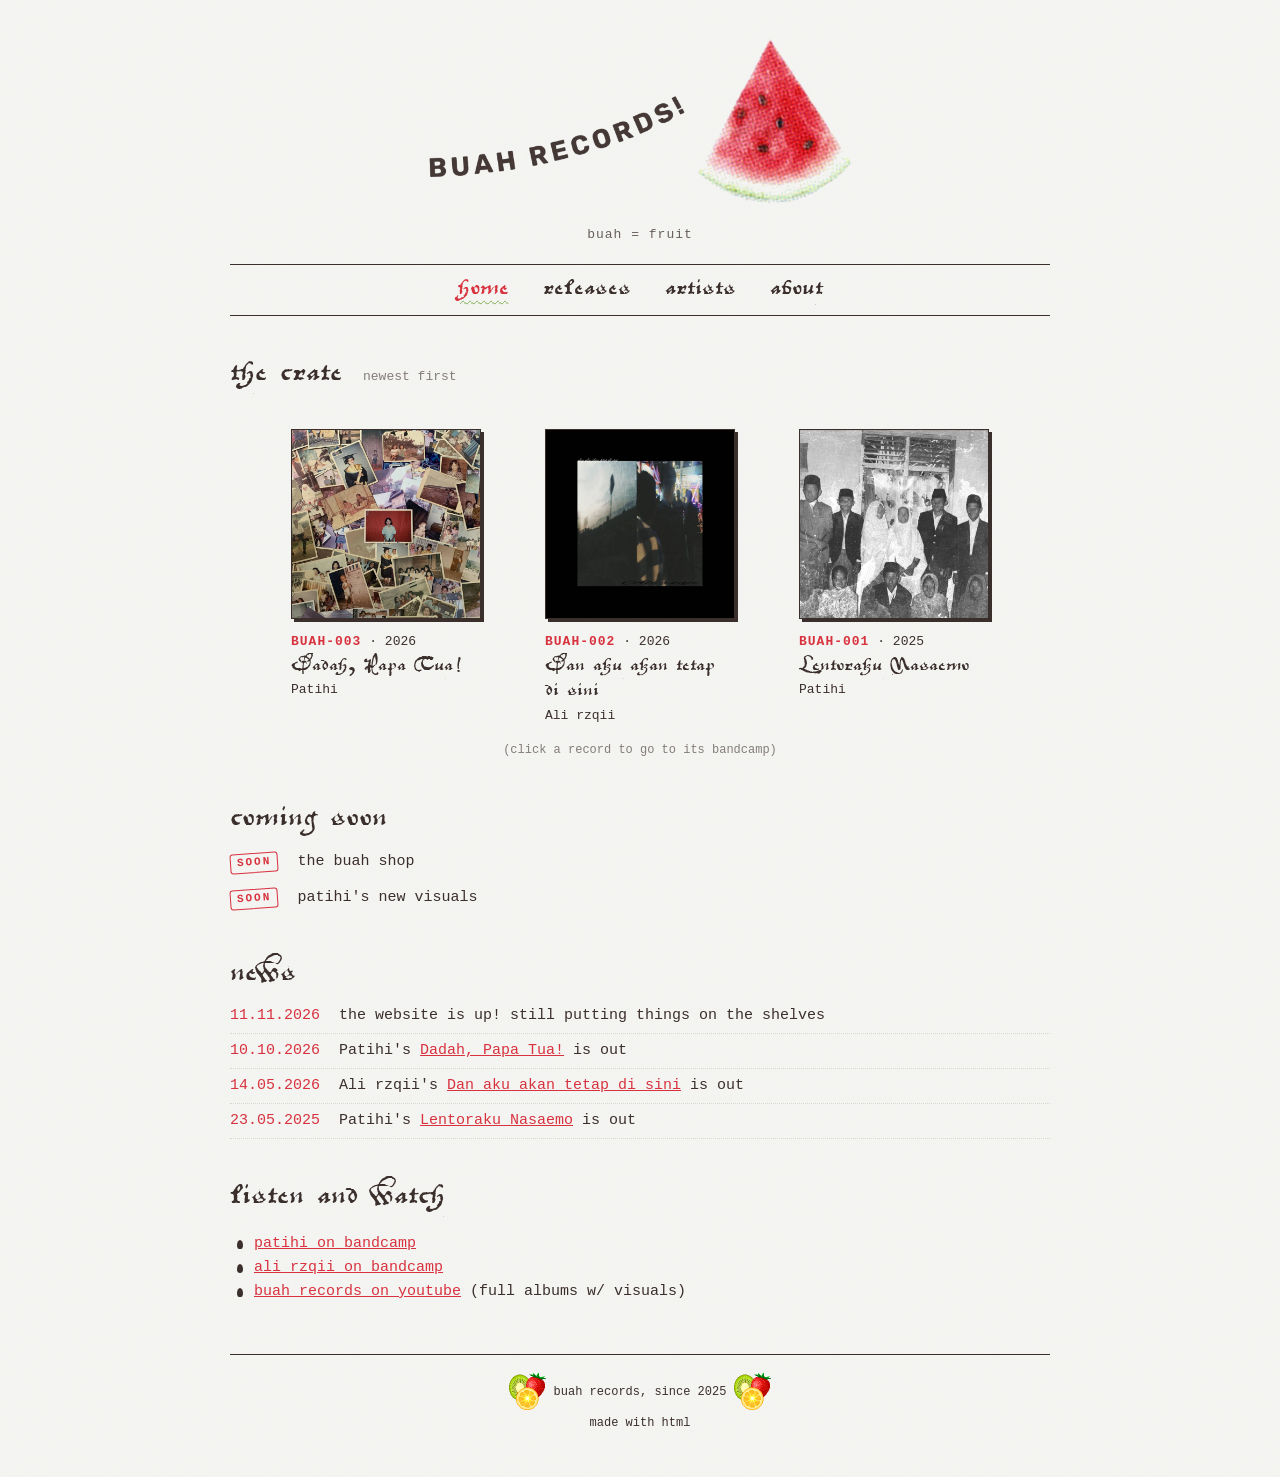
<file: index.html>
<!DOCTYPE html>
<html lang="en">
  <head>
    <meta charset="utf-8">
    <meta name="viewport" content="width=device-width, initial-scale=1">
    <title>Buah Records</title>
    <link rel="stylesheet" href="style.css">
  </head>
  <body>
    <div id="wrap">

      <header>
        <a class="logo" href="index.html"><img src="images/logo.png" alt="Buah Records! with a watermelon slice"></a>
        <p class="tag">buah = fruit</p>
      </header>

      <nav>
        <a href="index.html" class="here">home</a>
        <a href="releases.html">releases</a>
        <a href="artists.html">artists</a>
        <a href="about.html">about</a>
      </nav>

      <!-- ===== THE CRATE =====
           to add a record: copy one <a class="record"> block,
           change the bandcamp link, the cover image and the label text. -->
      <h2>the crate <small>newest first</small></h2>

      <div class="crate">

        <a class="record" href="https://patihi.bandcamp.com/album/dadah-papa-tua" target="_blank">
          <div class="sleeve-box">
            <div class="vinyl"></div>
            <img class="sleeve" src="images/dadah-papa-tua.jpg" alt="cover of Dadah, Papa Tua!">
          </div>
          <div class="label">
            <span class="cat">BUAH-003</span> &middot; 2026
            <b>Dadah, Papa Tua!</b>
            Patihi
          </div>
        </a>

        <a class="record" href="https://alirzqii.bandcamp.com/album/dan-aku-akan-tetap-di-sini" target="_blank">
          <div class="sleeve-box">
            <div class="vinyl"></div>
            <img class="sleeve" src="images/dan-aku-akan-tetap-di-sini.jpg" alt="cover of Dan aku akan tetap di sini">
          </div>
          <div class="label">
            <span class="cat">BUAH-002</span> &middot; 2026
            <b>Dan aku akan tetap di sini</b>
            Ali rzqii
          </div>
        </a>

        <a class="record" href="https://patihi.bandcamp.com/album/lentoraku-nasaemo" target="_blank">
          <div class="sleeve-box">
            <div class="vinyl"></div>
            <img class="sleeve" src="images/lentoraku-nasaemo.jpg" alt="cover of Lentoraku Nasaemo">
          </div>
          <div class="label">
            <span class="cat">BUAH-001</span> &middot; 2025
            <b>Lentoraku Nasaemo</b>
            Patihi
          </div>
        </a>

      </div>
      <p class="hint">(click a record to go to its bandcamp)</p>

      <h2>coming soon</h2>
      <!-- ===== COMING SOON =====
           one <li> per thing. copy a line to add one, delete the line when it's out.
           when it's out, move it to "news" below.
           if there's nothing coming, delete the whole <ul> and write: <p>nothing yet, stay tuned</p> -->
      <ul class="soon">
        <li><span class="stamp">soon</span> the buah shop</li>
        <li><span class="stamp">soon</span> patihi's new visuals</li>
      </ul>

      <h2>news</h2>
      <!-- ===== NEWS =====
           newest at the TOP. copy this line, paste it above the others, change the date and words:
           <li><span class="date">DD.MM.YYYY</span> what happened</li>
           to link something, wrap the words like this: <a href="releases.html">words</a> -->

      <ul class="log">
        <li><span class="date">11.11.2026</span> the website is up! still putting things on the shelves</li>
        <li><span class="date">10.10.2026</span> Patihi's <a href="releases.html#dadah-papa-tua">Dadah, Papa Tua!</a> is out</li>
        <li><span class="date">14.05.2026</span> Ali rzqii's <a href="releases.html#dan-aku">Dan aku akan tetap di sini</a> is out</li>
        <li><span class="date">23.05.2025</span> Patihi's <a href="releases.html#lentoraku">Lentoraku Nasaemo</a> is out</li>
      </ul>

      <h2>listen and watch</h2>
      <ul class="seeds">
        <li><a href="https://patihi.bandcamp.com" target="_blank">patihi on bandcamp</a></li>
        <li><a href="https://alirzqii.bandcamp.com" target="_blank">ali rzqii on bandcamp</a></li>
        <li><a href="https://www.youtube.com/@buahrecords" target="_blank">buah records on youtube</a> (full albums w/ visuals)</li>
      </ul>

      <footer>
        <p>
          <img class="fruit" src="images/glitter/fruits-small.gif" alt="">
          buah records, since 2025
          <img class="fruit" src="images/glitter/fruits-small.gif" alt="">
        </p>
        <p>made with html</p>
      </footer>

    </div>
  </body>
</html>
</file>
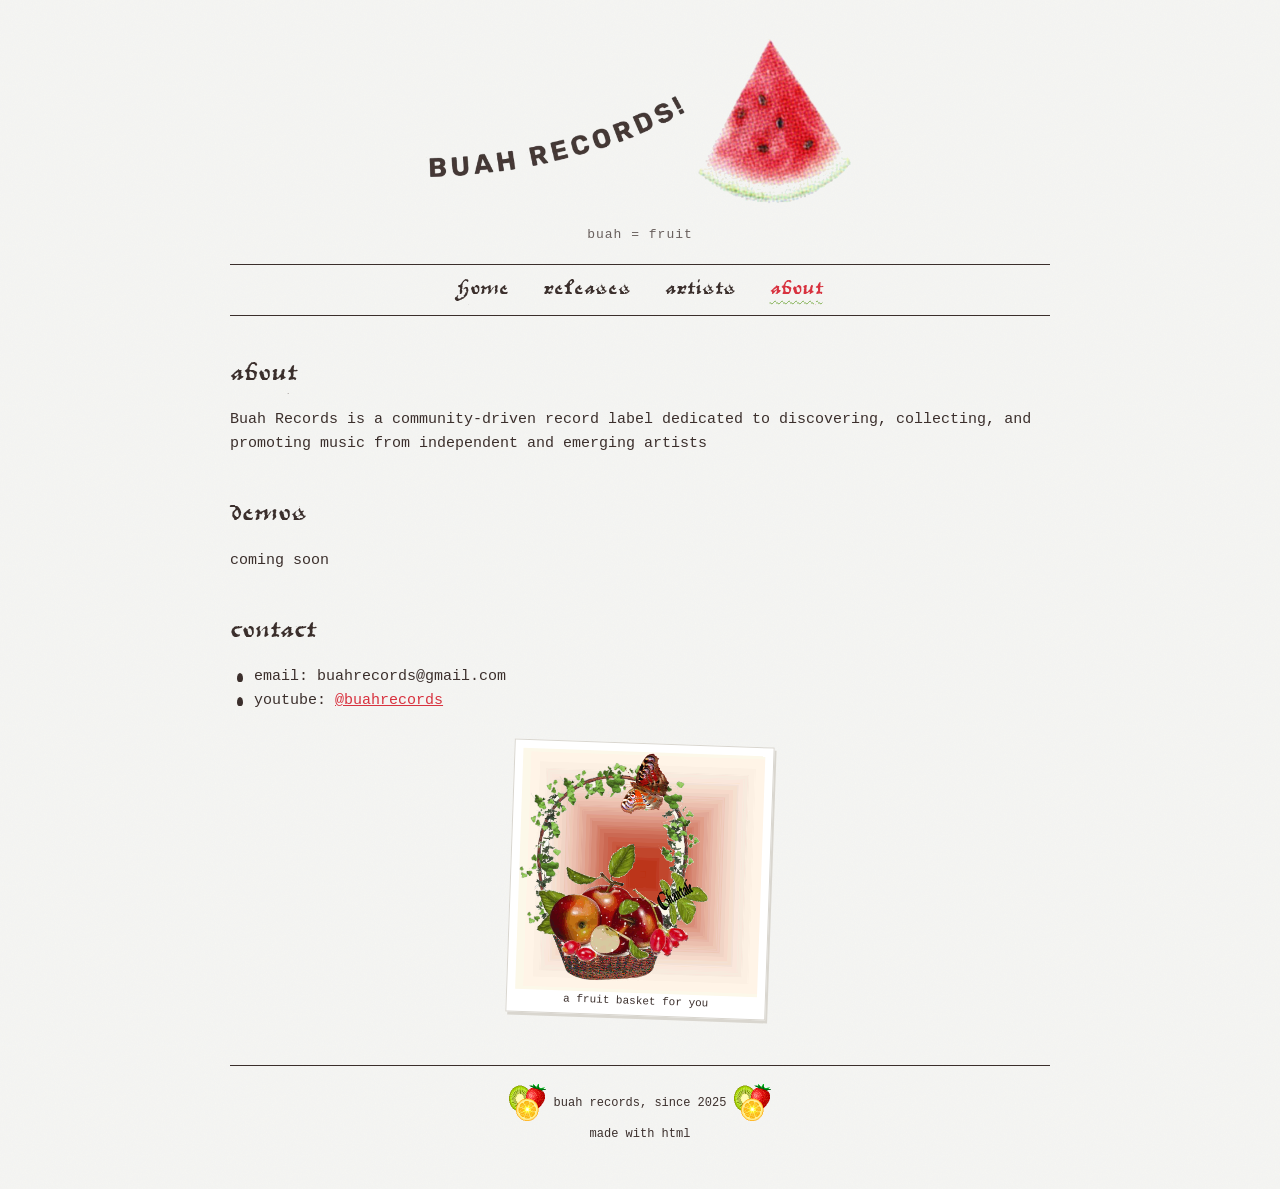
<file: about.html>
<!DOCTYPE html>
<html lang="en">
  <head>
    <meta charset="utf-8">
    <meta name="viewport" content="width=device-width, initial-scale=1">
    <title>about - Buah Records</title>
    <link rel="stylesheet" href="style.css">
  </head>
  <body>
    <div id="wrap">

      <header>
        <a class="logo" href="index.html"><img src="images/logo.png" alt="Buah Records! with a watermelon slice"></a>
        <p class="tag">buah = fruit</p>
      </header>

      <nav>
        <a href="index.html">home</a>
        <a href="releases.html">releases</a>
        <a href="artists.html">artists</a>
        <a href="about.html" class="here">about</a>
      </nav>

      <h2>about</h2>
      <p>Buah Records is a community-driven record label dedicated to discovering, collecting, and promoting music from independent and emerging artists</p>

      <h2>demos</h2>
      <p>coming soon</p>

      <h2>contact</h2>
      <ul class="seeds">
        <li>email: buahrecords@gmail.com </li>
        <li>youtube: <a href="https://www.youtube.com/@buahrecords" target="_blank">@buahrecords</a></li>
      </ul>

      <div class="postcard">
        <img src="images/glitter/fruits-big.gif" alt="a glittery basket of apples with a butterfly">
        a fruit basket for you
      </div>

      <footer>
        <p>
          <img class="fruit" src="images/glitter/fruits-small.gif" alt="">
          buah records, since 2025
          <img class="fruit" src="images/glitter/fruits-small.gif" alt="">
        </p>
        <p>made with html </p>
      </footer>

    </div>
  </body>
</html>
</file>
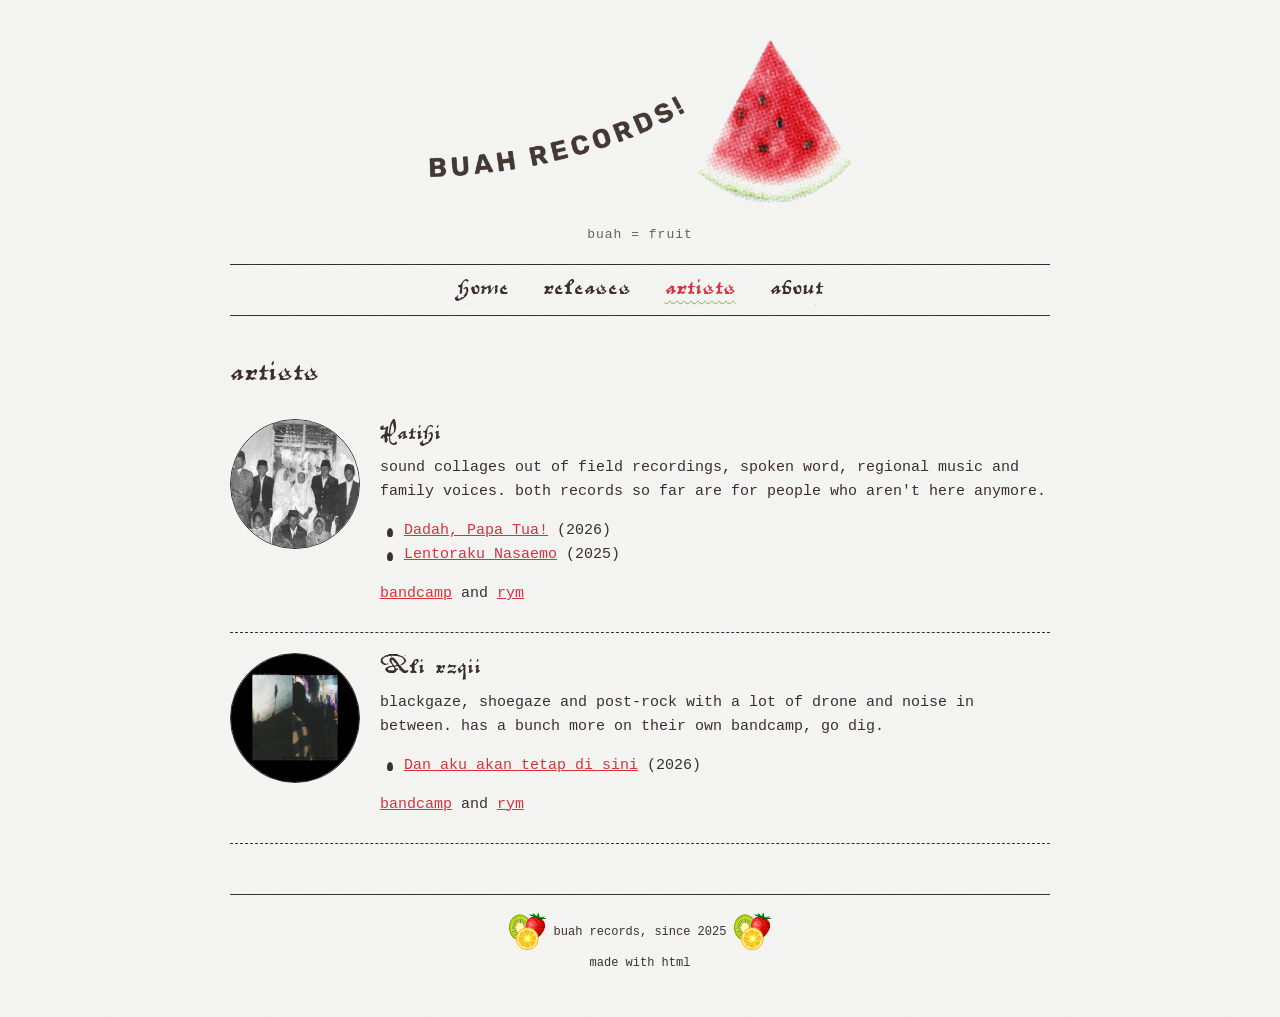
<file: artists.html>
<!DOCTYPE html>
<html lang="en">
  <head>
    <meta charset="utf-8">
    <meta name="viewport" content="width=device-width, initial-scale=1">
    <title>artists - Buah Records</title>
    <link rel="stylesheet" href="style.css">
  </head>
  <body>
    <div id="wrap">

      <header>
        <a class="logo" href="index.html"><img src="images/logo.png" alt="Buah Records! with a watermelon slice"></a>
        <p class="tag">buah = fruit</p>
      </header>

      <nav>
        <a href="index.html">home</a>
        <a href="releases.html">releases</a>
        <a href="artists.html" class="here">artists</a>
        <a href="about.html">about</a>
      </nav>

      <h2>artists</h2>

      <!-- one .artist block per person. swap the picture for a real photo
           whenever you have one (put it in the images folder). -->

      <div class="artist">
        <img src="images/lentoraku-nasaemo.jpg" alt="">
        <div>
          <h3>Patihi</h3>
          <p>sound collages out of field recordings, spoken word, regional music and family
          voices. both records so far are for people who aren't here anymore.</p>
          <ul class="seeds">
            <li><a href="releases.html#dadah-papa-tua">Dadah, Papa Tua!</a> (2026)</li>
            <li><a href="releases.html#lentoraku">Lentoraku Nasaemo</a> (2025)</li>
          </ul>
          <p><a href="https://patihi.bandcamp.com" target="_blank">bandcamp</a>
          and <a href="https://rateyourmusic.com/artist/patihi" target="_blank">rym</a></p>
        </div>
      </div>

      <div class="artist">
        <img src="images/dan-aku-akan-tetap-di-sini.jpg" alt="">
        <div>
          <h3>Ali rzqii</h3>
          <p>blackgaze, shoegaze and post-rock with a lot of drone and noise in between.
          has a bunch more on their own bandcamp, go dig.</p>
          <ul class="seeds">
            <li><a href="releases.html#dan-aku">Dan aku akan tetap di sini</a> (2026)</li>
          </ul>
          <p><a href="https://alirzqii.bandcamp.com" target="_blank">bandcamp</a>
          and <a href="https://rateyourmusic.com/artist/ali-rzqii" target="_blank">rym</a></p>
        </div>
      </div>

      <footer>
        <p>
          <img class="fruit" src="images/glitter/fruits-small.gif" alt="">
          buah records, since 2025
          <img class="fruit" src="images/glitter/fruits-small.gif" alt="">
        </p>
        <p>made with html</p>
      </footer>

    </div>
  </body>
</html>
</file>
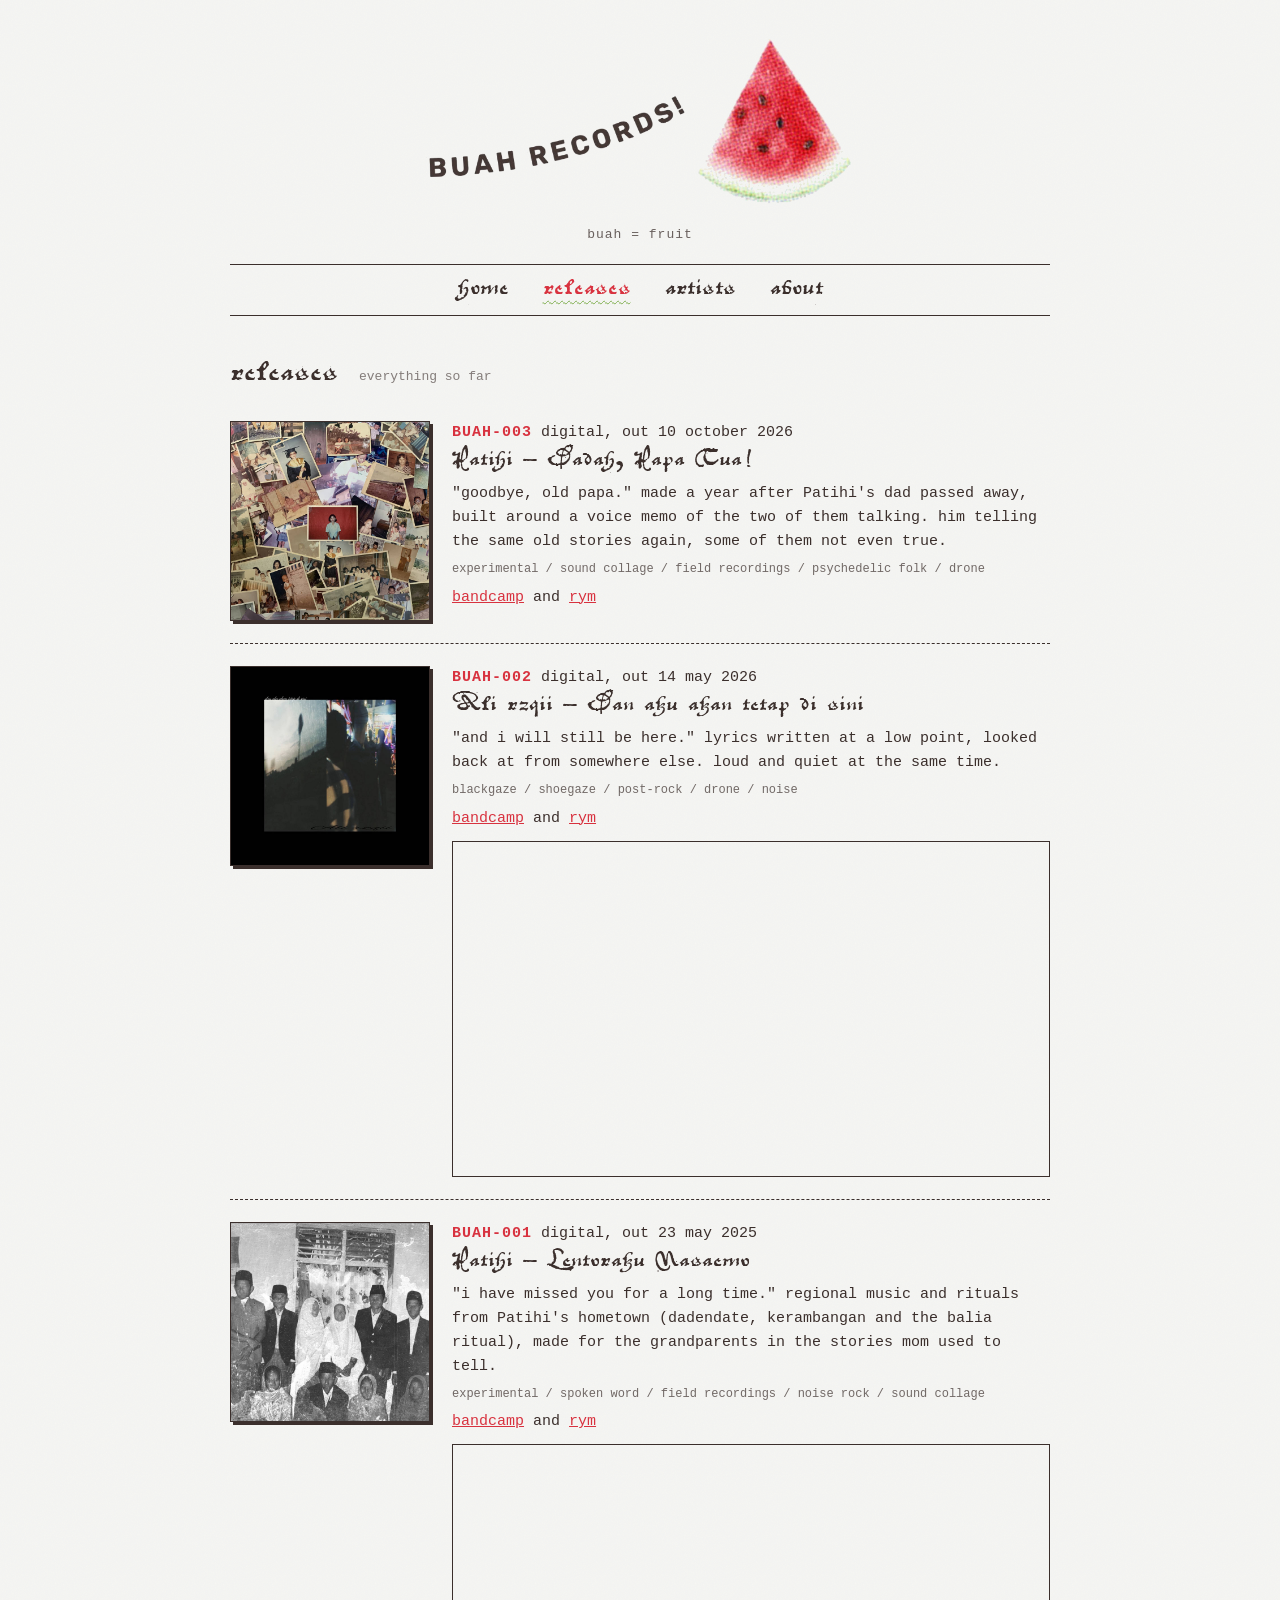
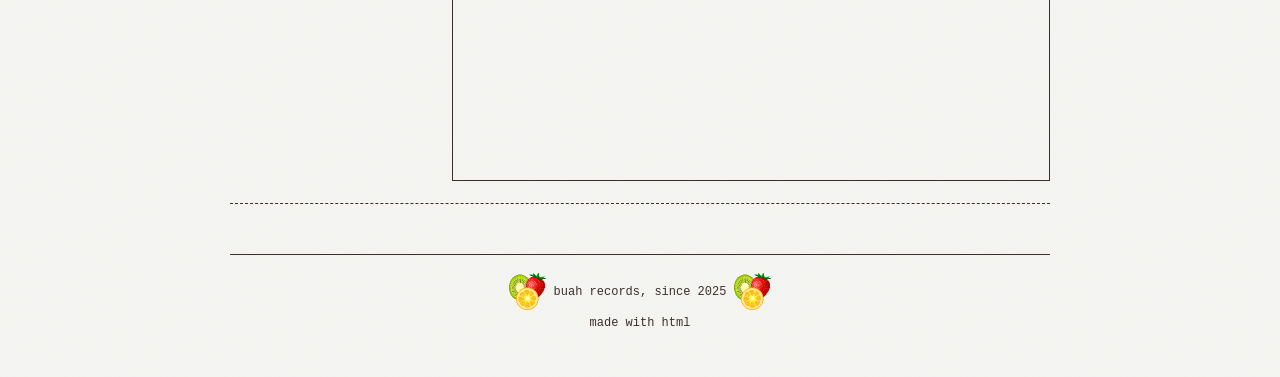
<file: releases.html>
<!DOCTYPE html>
<html lang="en">
  <head>
    <meta charset="utf-8">
    <meta name="viewport" content="width=device-width, initial-scale=1">
    <title>releases - Buah Records</title>
    <link rel="stylesheet" href="style.css">
  </head>
  <body>
    <div id="wrap">

      <header>
        <a class="logo" href="index.html"><img src="images/logo.png" alt="Buah Records! with a watermelon slice"></a>
        <p class="tag">buah = fruit</p>
      </header>

      <nav>
        <a href="index.html">home</a>
        <a href="releases.html" class="here">releases</a>
        <a href="artists.html">artists</a>
        <a href="about.html">about</a>
      </nav>

      <h2>releases <small>everything so far</small></h2>

      <!-- one .release block per album. newest at the top. -->

      <div class="release" id="dadah-papa-tua">
        <img src="images/dadah-papa-tua.jpg" alt="cover of Dadah, Papa Tua!">
        <div>
          <span class="cat">BUAH-003</span> digital, out 10 october 2026
          <h3>Patihi &mdash; Dadah, Papa Tua!</h3>
          <p>"goodbye, old papa." made a year after Patihi's dad passed away, built around a
          voice memo of the two of them talking. him telling the same old stories again,
          some of them not even true.</p>
          <p class="tags">experimental / sound collage / field recordings / psychedelic folk / drone</p>
          <p><a href="https://patihi.bandcamp.com/album/dadah-papa-tua" target="_blank">bandcamp</a>
          and <a href="https://rateyourmusic.com/release/album/patihi/dadah-papa-tua/" target="_blank">rym</a></p>
        </div>
      </div>

      <div class="release" id="dan-aku">
        <img src="images/dan-aku-akan-tetap-di-sini.jpg" alt="cover of Dan aku akan tetap di sini">
        <div>
          <span class="cat">BUAH-002</span> digital, out 14 may 2026
          <h3>Ali rzqii &mdash; Dan aku akan tetap di sini</h3>
          <p>"and i will still be here." lyrics written at a low point, looked back at from
          somewhere else. loud and quiet at the same time.</p>
          <p class="tags">blackgaze / shoegaze / post-rock / drone / noise</p>
          <p><a href="https://alirzqii.bandcamp.com/album/dan-aku-akan-tetap-di-sini" target="_blank">bandcamp</a>
          and <a href="https://rateyourmusic.com/release/album/ali-rzqii/dan-aku-akan-tetap-di-sini/" target="_blank">rym</a></p>
          <div class="video">
            <iframe src="https://www.youtube-nocookie.com/embed/UyIzGveZf5A" title="Ali rzqii - Dan aku akan tetap di sini" loading="lazy" allowfullscreen></iframe>
          </div>
        </div>
      </div>

      <div class="release" id="lentoraku">
        <img src="images/lentoraku-nasaemo.jpg" alt="cover of Lentoraku Nasaemo">
        <div>
          <span class="cat">BUAH-001</span> digital, out 23 may 2025
          <h3>Patihi &mdash; Lentoraku Nasaemo</h3>
          <p>"i have missed you for a long time." regional music and rituals from Patihi's
          hometown (dadendate, kerambangan and the balia ritual), made for the
          grandparents in the stories mom used to tell.</p>
          <p class="tags">experimental / spoken word / field recordings / noise rock / sound collage</p>
          <p><a href="https://patihi.bandcamp.com/album/lentoraku-nasaemo" target="_blank">bandcamp</a>
          and <a href="https://rateyourmusic.com/release/album/patihi/lentoraku-nasaemo/" target="_blank">rym</a></p>
          <div class="video">
            <iframe src="https://www.youtube-nocookie.com/embed/DXl9E0vkh1M" title="Patihi - Lentoraku Nasaemo" loading="lazy" allowfullscreen></iframe>
          </div>
        </div>
      </div>

      <footer>
        <p>
          <img class="fruit" src="images/glitter/fruits-small.gif" alt="">
          buah records, since 2025
          <img class="fruit" src="images/glitter/fruits-small.gif" alt="">
        </p>
        <p>made with html</p>
      </footer>

    </div>
  </body>
</html>
</file>
<file: style.css>
/* ============================================
   buah records — one stylesheet for every page
   change the colours in :root and the whole site follows
   ============================================ */

@font-face {
  font-family: "Civilite";
  src: url("fonts/1742-French-Civilite.ttf") format("truetype");
}

:root {
  --paper: #f6f6f3;     /* page background */
  --ink:   #3b2f2c;     /* text — same brown as the logo */
  --melon: #d8323f;     /* watermelon red: links, catalogue numbers */
  --rind:  #7fae4f;     /* rind green: small accents */
  --pale:  #e3f0d2;     /* pale rind: highlights */
  --line:  #d9d6cf;     /* soft lines */
}

* { box-sizing: border-box; }

html { background-color: var(--paper); min-height: 100%; }
body { min-height: 100vh; } /* so the paper grain reaches the bottom on short pages */

body {
  margin: 0;
  padding: 20px 16px 40px;
  color: var(--ink);
  font-family: "Courier New", Courier, monospace;
  font-size: 15px;
  line-height: 1.6;
  background-color: var(--paper);
  /* paper grain, drawn by the browser (no image file needed) */
  background-image: url("data:image/svg+xml,%3Csvg xmlns='http://www.w3.org/2000/svg' width='160' height='160'%3E%3Cfilter id='n'%3E%3CfeTurbulence type='fractalNoise' baseFrequency='.9' numOctaves='2' stitchTiles='stitch'/%3E%3CfeColorMatrix values='0 0 0 0 .55 0 0 0 0 .58 0 0 0 0 .62 0 0 0 .09 0'/%3E%3C/filter%3E%3Crect width='100%25' height='100%25' filter='url(%23n)'/%3E%3C/svg%3E");
}

#wrap {
  max-width: 820px;
  margin: 0 auto;
}

a { color: var(--melon); }
a:hover { background: var(--pale); }

img { max-width: 100%; }

/* ---------- header ---------- */

header { text-align: center; }

.logo {
  display: inline-block;
  width: 440px;
  max-width: 92%;
  margin: 10px 0 0;
}
.logo:hover { background: none; }
.logo img { display: block; width: 100%; }

.tag {
  margin: 4px 0 0;
  font-size: 13px;
  letter-spacing: 1px;
  opacity: 0.75;
}

/* ---------- nav (civilite) ---------- */

nav {
  margin: 18px 0 8px;
  padding: 6px 0;
  border-top: 1px solid var(--ink);
  border-bottom: 1px solid var(--ink);
  text-align: center;
  font-family: "Civilite", Georgia, serif;
  font-size: 27px;
  line-height: 1.4;
}

nav a {
  display: inline-block;
  margin: 0 12px;
  color: var(--ink);
  text-decoration: none;
  transition: transform .15s;
}
/* little tilt on hover (sadgrl's "rotate link on hover") */
nav a:hover { transform: rotate(-6deg); background: none; color: var(--melon); }
nav a.here { color: var(--melon); text-decoration: underline wavy var(--rind) 1px; text-underline-offset: 6px; }

/* ---------- sections ---------- */

h2 {
  font-family: "Civilite", Georgia, serif;
  font-weight: normal;
  font-size: 34px;
  line-height: 1.1;
  margin: 40px 0 6px;
}
h2 small {
  font-family: "Courier New", monospace;
  font-size: 13px;
  opacity: 0.6;
  margin-left: 8px;
}

h3 {
  font-family: "Civilite", Georgia, serif;
  font-weight: normal;
  font-size: 26px;
  margin: 0;
  line-height: 1.2;
}

.cat {
  color: var(--melon);
  font-weight: bold;
  letter-spacing: 1px;
}

.tags { font-size: 12px; opacity: 0.7; }

/* ============================================
   THE CRATE — records that shake, vinyl slides out,
   click goes to bandcamp
   ============================================ */

.crate {
  display: flex;
  flex-wrap: wrap;
  justify-content: center;
  gap: 34px 64px;
  padding: 30px 0 10px;
}

.record {
  display: block;
  width: 190px;
  color: var(--ink);
  text-decoration: none;
}
.record { position: relative; }
.record:hover, .record:focus-visible { background: none; z-index: 2; } /* bring the hovered one to the front */

.sleeve-box {
  position: relative;
  width: 190px;
  height: 190px;
}

/* the vinyl hiding behind the cover */
.vinyl {
  position: absolute;
  top: 5px; left: 5px;
  width: 180px; height: 180px;
  border-radius: 50%;
  background:
    radial-gradient(circle, var(--paper) 0 4px, transparent 5px),          /* hole */
    radial-gradient(circle, var(--melon) 0 30px, #b02531 31px 33px, transparent 34px), /* watermelon label */
    repeating-radial-gradient(circle, #151515 0 2px, #262626 3px 4px),       /* grooves */
    #111;
  box-shadow: 0 2px 6px rgba(0,0,0,.25);
  transition: transform .45s ease-out;
}
/* little seeds on the label */
.vinyl::after {
  content: "";
  position: absolute;
  inset: 0;
  border-radius: 50%;
  background:
    radial-gradient(ellipse 2px 3px at 46% 40%, #2a1b18 98%, transparent),
    radial-gradient(ellipse 2px 3px at 56% 43%, #2a1b18 98%, transparent),
    radial-gradient(ellipse 2px 3px at 42% 56%, #2a1b18 98%, transparent),
    radial-gradient(ellipse 2px 3px at 58% 58%, #2a1b18 98%, transparent);
}

.sleeve {
  position: absolute;
  inset: 0;
  width: 190px; height: 190px;
  object-fit: cover;
  border: 1px solid var(--ink);
  box-shadow: 3px 3px 0 var(--ink);
  background: #fff;
}

/* hover: cover shakes, vinyl peeks out and spins */
.record:hover .sleeve,
.record:focus-visible .sleeve { animation: shake .45s infinite; }

.record:hover .vinyl,
.record:focus-visible .vinyl {
  transform: translateX(42%);
  animation: spin 1.8s linear infinite .45s;
}

@keyframes shake {
  0%   { transform: rotate(0deg); }
  20%  { transform: rotate(-2.5deg) translateX(-2px); }
  40%  { transform: rotate(2deg) translateX(2px); }
  60%  { transform: rotate(-1.5deg); }
  80%  { transform: rotate(1.5deg) translateY(-1px); }
  100% { transform: rotate(0deg); }
}
@keyframes spin {
  from { transform: translateX(42%) rotate(0deg); }
  to   { transform: translateX(42%) rotate(360deg); }
}

.record .label {
  margin-top: 14px;
  font-size: 13px;
  line-height: 1.45;
}
.record .label b {
  display: block;
  font-family: "Civilite", Georgia, serif;
  font-weight: normal;
  font-size: 22px;
  line-height: 1.15;
  margin: 2px 0;
}

.hint { text-align: center; font-size: 12px; opacity: .6; margin: 6px 0 0; }

/* ---------- news log ---------- */

.log { list-style: none; padding: 0; margin: 0; }
.log li {
  padding: 5px 0;
  border-bottom: 1px dotted var(--line);
}
.log .date { color: var(--melon); margin-right: 10px; }

/* ---------- coming soon list ---------- */

.soon { list-style: none; padding: 0; margin: 0; }
.soon li { padding: 6px 0; }
.stamp {
  display: inline-block;
  margin-right: 10px;
  padding: 0 6px;
  border: 1.5px solid var(--melon);
  border-radius: 3px;
  color: var(--melon);
  font-size: 11px;
  font-weight: bold;
  letter-spacing: 2px;
  text-transform: uppercase;
  transform: rotate(-4deg);
}

/* ---------- release page entries ---------- */

.release {
  display: flex;
  gap: 22px;
  padding: 22px 0;
  border-bottom: 1px dashed var(--ink);
}
.release:last-child { border-bottom: none; }
.release > img {
  width: 200px; height: 200px;
  flex-shrink: 0;
  object-fit: cover;
  border: 1px solid var(--ink);
  box-shadow: 3px 3px 0 var(--ink);
}
.release p { margin: 6px 0; }

.video {
  position: relative;
  width: 100%;
  aspect-ratio: 16 / 9;
  margin-top: 10px;
  border: 1px solid var(--ink);
}
.video iframe { position: absolute; inset: 0; width: 100%; height: 100%; border: 0; }

/* ---------- artists ---------- */

.artist {
  display: flex;
  gap: 20px;
  padding: 20px 0;
  border-bottom: 1px dashed var(--ink);
}
.artist:last-child { border-bottom: none; }
.artist > img {
  width: 130px; height: 130px;
  flex-shrink: 0;
  object-fit: cover;
  border: 1px solid var(--ink);
  border-radius: 50%;
}
.artist p { margin: 6px 0; }

/* seed bullets (sadgrl's custom list bullets) */
ul.seeds { list-style: none; padding-left: 4px; }
ul.seeds li { padding-left: 20px; position: relative; }
ul.seeds li::before {
  content: "";
  position: absolute;
  left: 3px; top: .55em;
  width: 6px; height: 9px;
  border-radius: 50% 50% 50% 50% / 60% 60% 40% 40%;
  background: var(--ink);
}

/* a glitter gif sitting in a little paper frame */
.postcard {
  display: block;
  margin: 30px auto 0;
  width: 260px;
  padding: 8px 8px 4px;
  background: #fff;
  border: 1px solid var(--line);
  box-shadow: 2px 3px 0 var(--line);
  transform: rotate(2deg);
  text-align: center;
  font-size: 11px;
}
.postcard img { display: block; width: 100%; }

/* ---------- footer ---------- */

footer {
  margin-top: 50px;
  padding-top: 14px;
  border-top: 1px solid var(--ink);
  text-align: center;
  font-size: 12px;
}
footer p { margin: 4px 0; }
footer .fruit { width: 37px; height: 37px; vertical-align: middle; }

/* ---------- phones ---------- */

@media (max-width: 560px) {
  nav { font-size: 22px; }
  nav a { margin: 0 7px; }
  h2 { font-size: 28px; }
  .release, .artist { flex-direction: column; }
  .release > img { width: 100%; height: auto; max-width: 320px; }
  .crate { gap: 34px; }
}

/* people who turned off motion in their settings don't get shaken */
@media (prefers-reduced-motion: reduce) {
  .record:hover .sleeve, .record:hover .vinyl { animation: none; }
}
</file>
